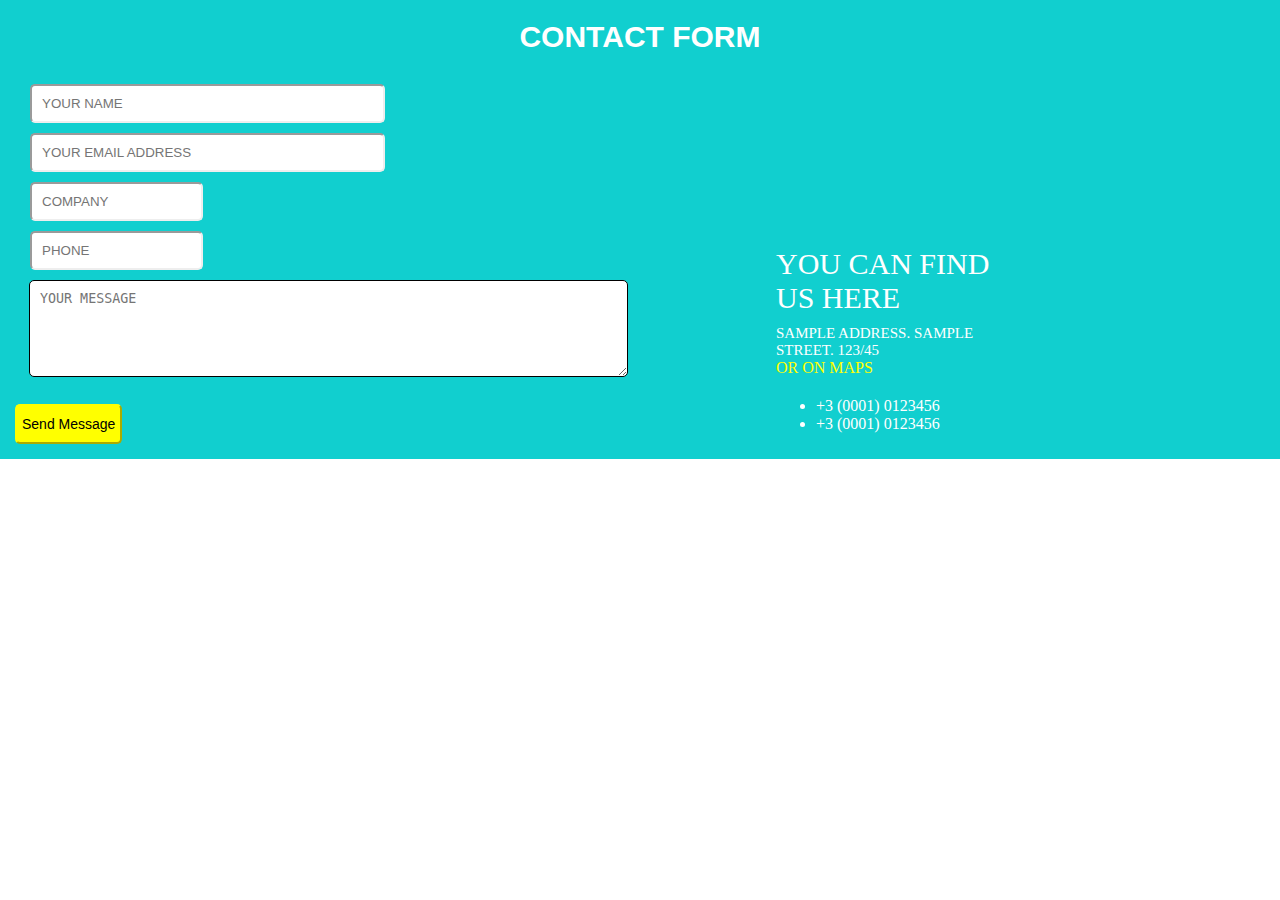
<file: Session 3/index.html>
<!DOCTYPE html>
<html lang="en">
<head>
    <meta charset="UTF-8">
    <meta name="viewport" content="width=device-width, initial-scale=1.0">
    <title>Contact Form</title>
    <link rel="stylesheet" href="Css/style.css">
</head>
<body>
    <section>
        <h2>Contact Form</h2>
        <div class="form">
            <form method="post" action="thank.html">
                <input class="full" type="text" placeholder="Your Name" name="fname">
                <input class="full" type="email" placeholder="Your email address" name="email">
                <input class="half" type="text" placeholder="company" name="company">
                <input class="half" placeholder="phone " type="tel" name="phone" maxlength="11" pattern="[0-9]{11}" title="Eleven digit code">
                <textarea name="message" id="message" placeholder="your message" cols="70" rows="5"></textarea>
                <div class="space"></div>
                <button type="submit">Send Message</button>
            </form>
        </div>
        <div class="distance"></div>
        <div class="details">
            <p class="header">you can find us here</p>
            <p>sample address. sample street. 123/45</p>
            <span>or on maps</span>
            <ul>
                <li>+3 (0001) 0123456</li>
                <li>+3 (0001) 0123456</li>
            </ul>
        </div>
    </section>
  
   
   
</body>
</html>
</file>
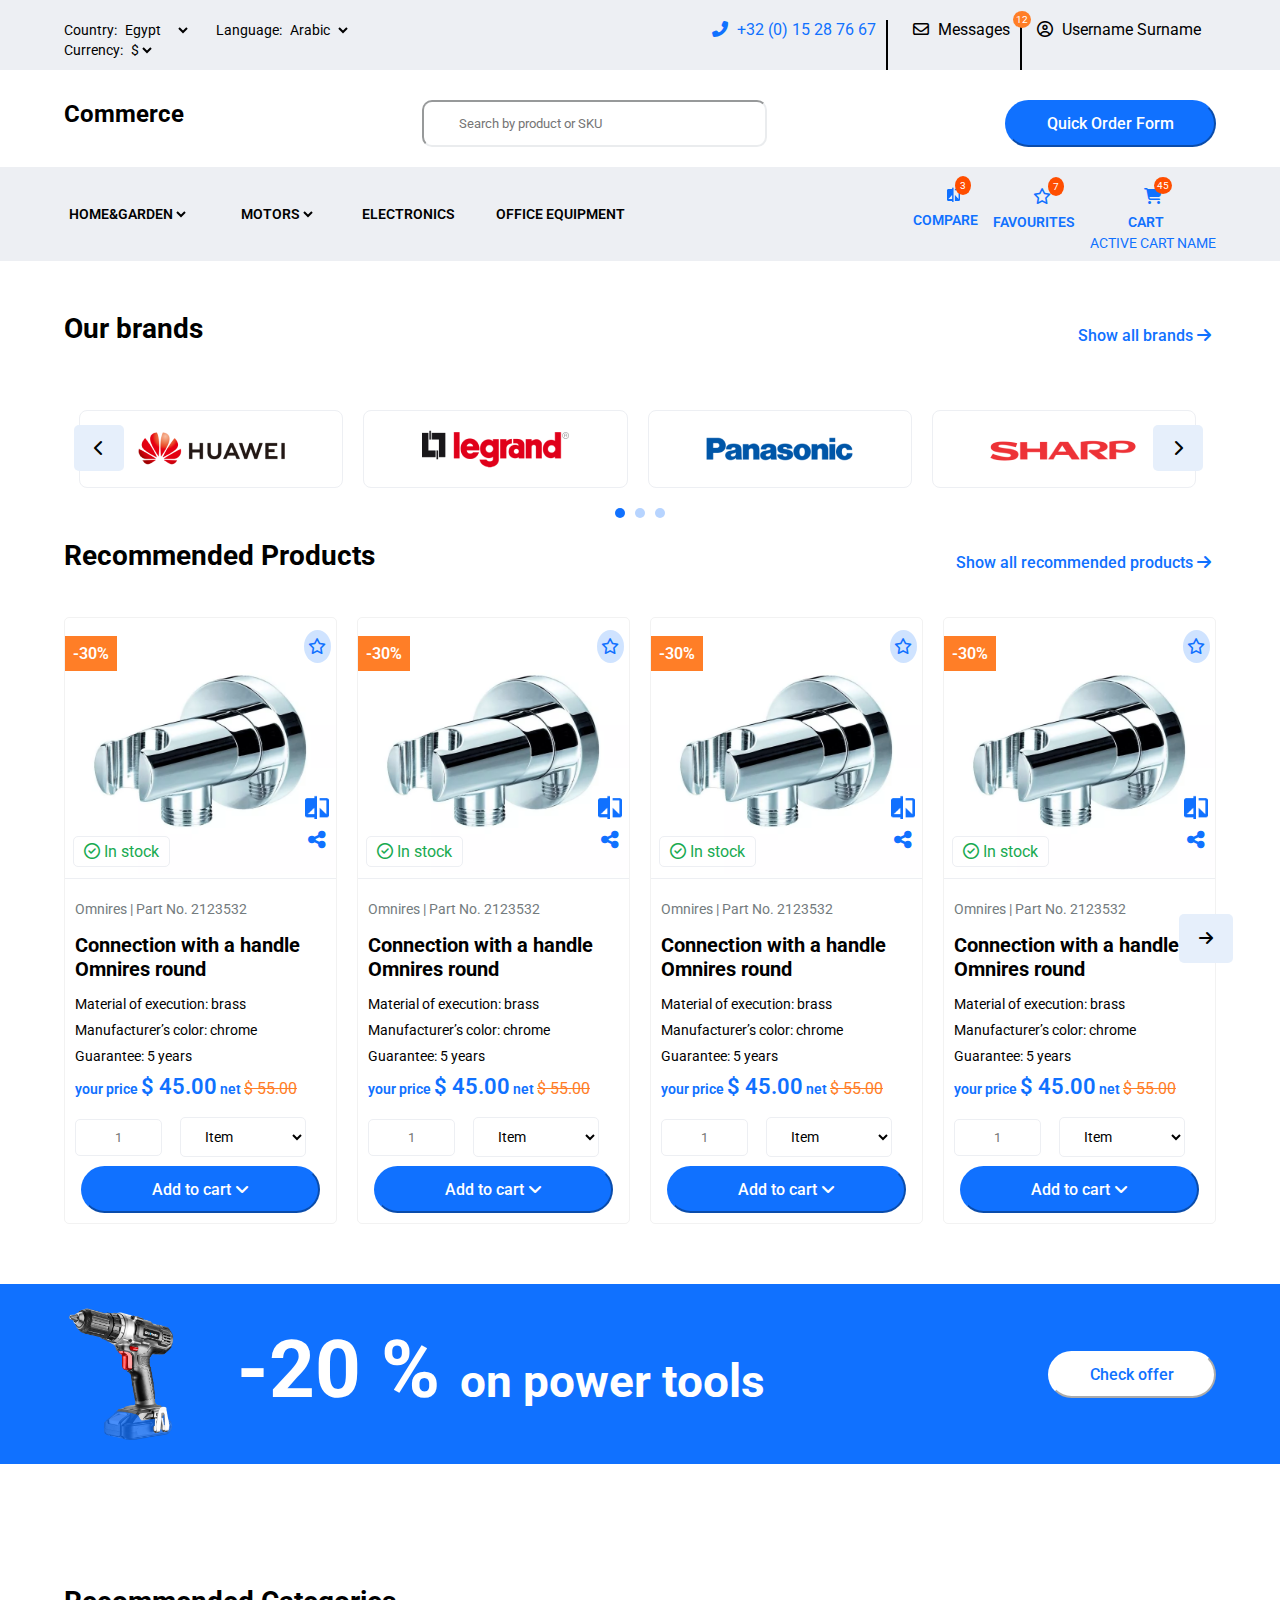
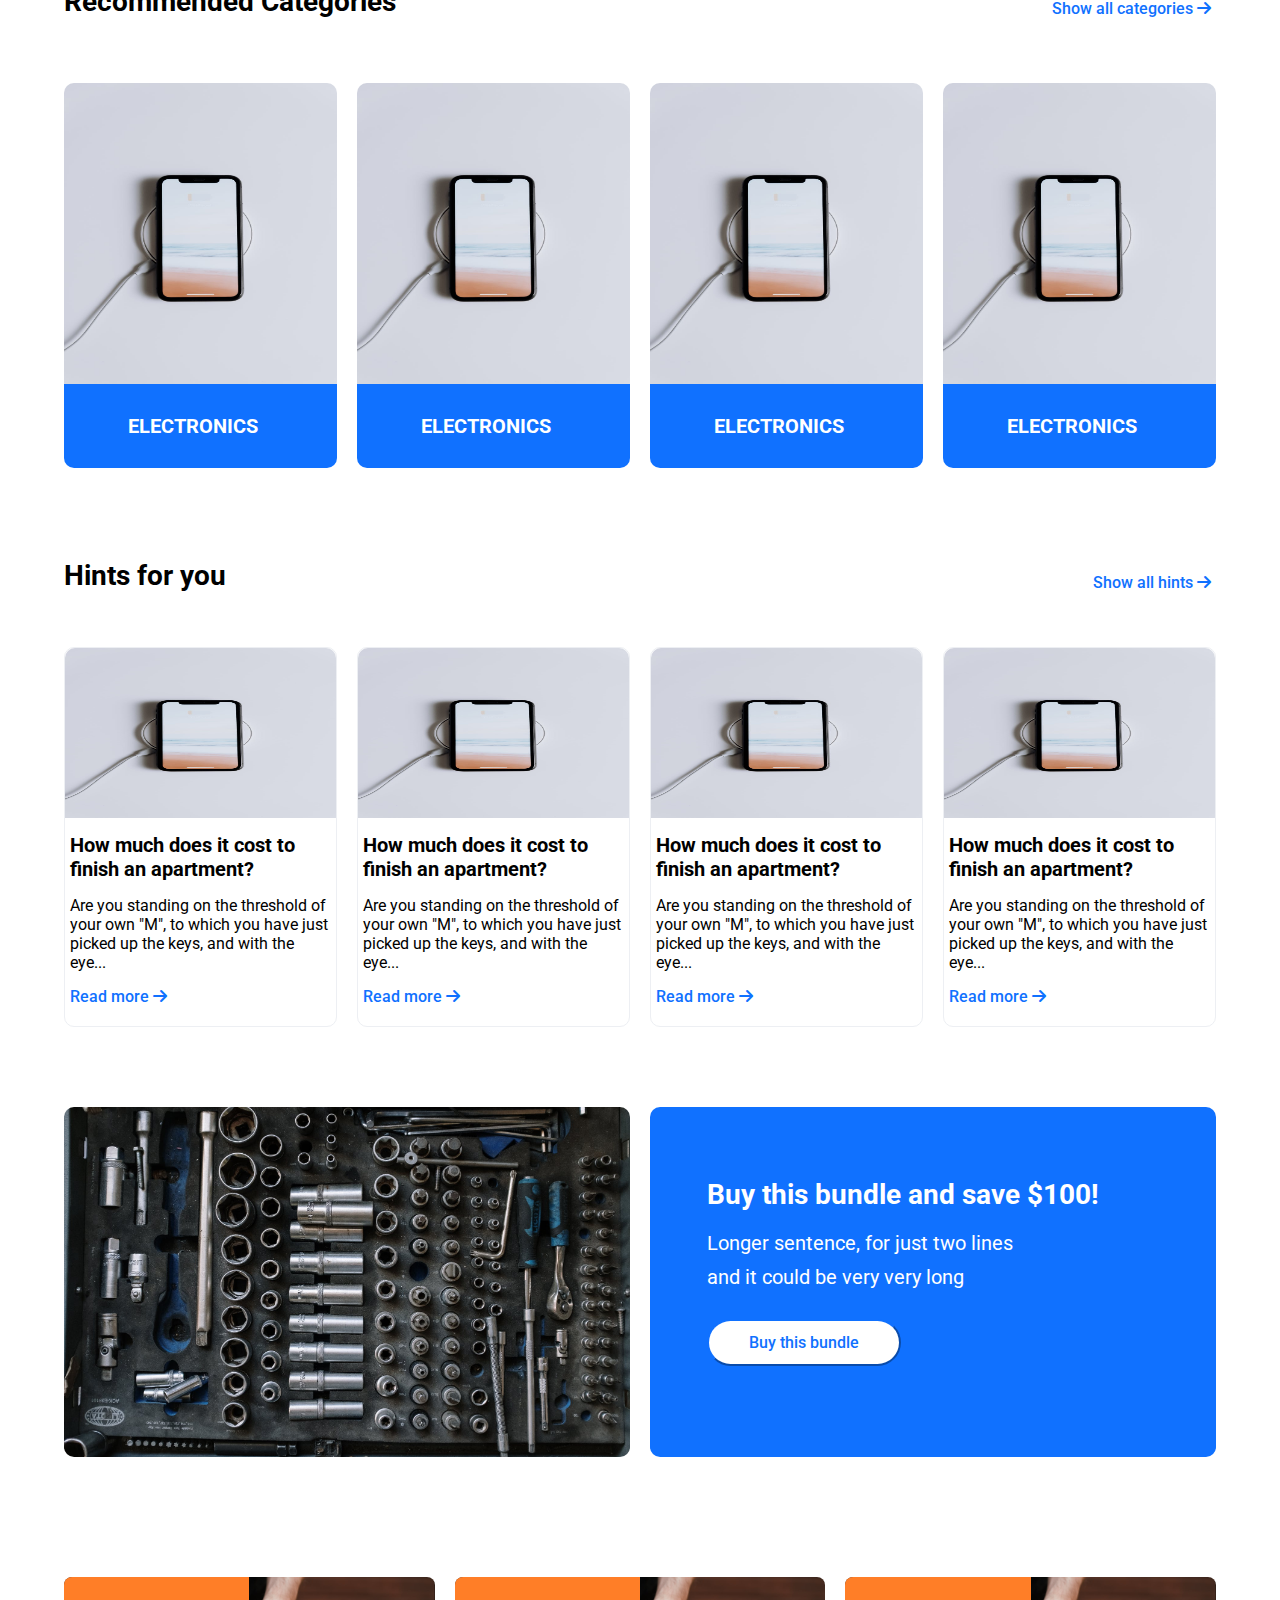
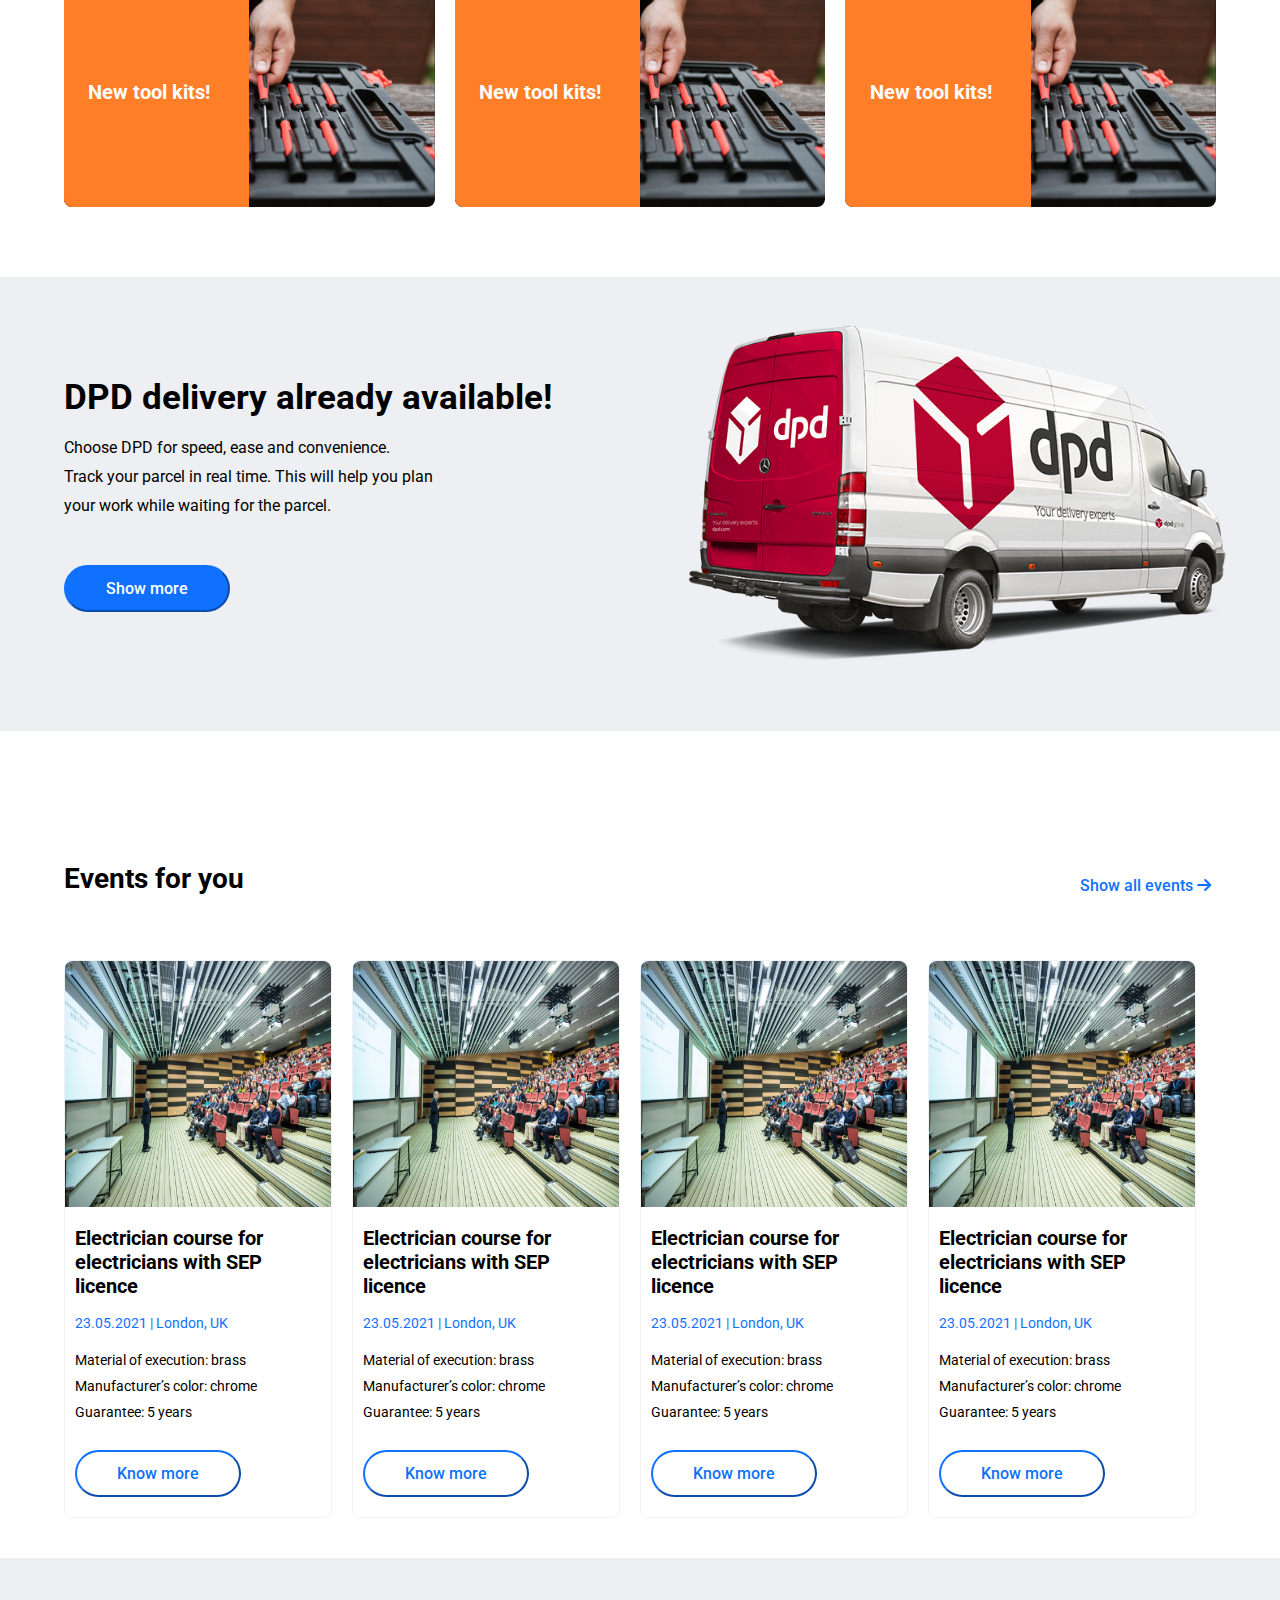
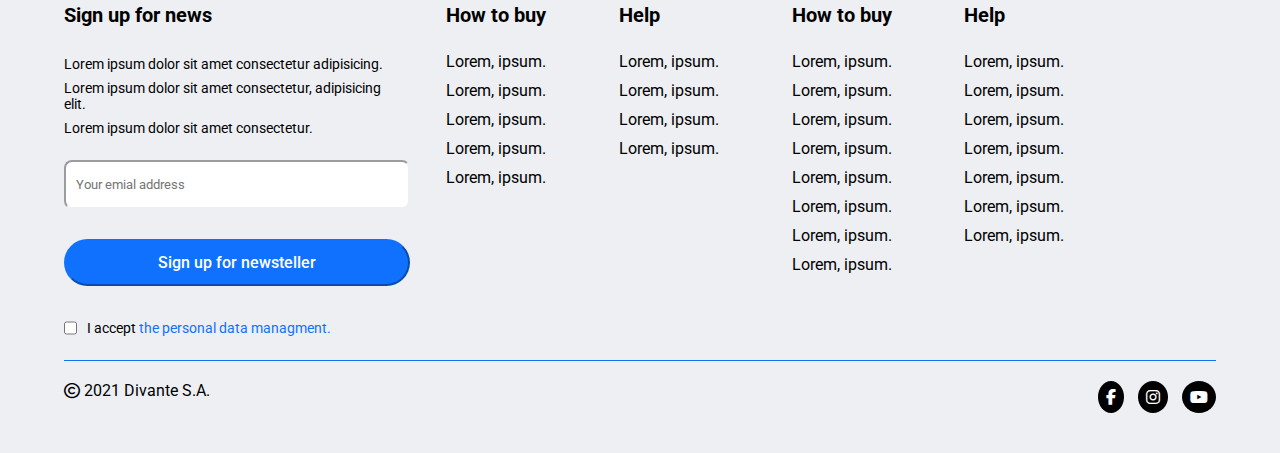
<file: Single Page task/index.html>
<!DOCTYPE html>
<html lang="en">

<head>
    <meta charset="UTF-8">
    <meta name="viewport" content="width=device-width, initial-scale=1.0">
    <title>Home Page</title>
    <link rel="preconnect" href="https://fonts.googleapis.com">
    <link rel="preconnect" href="https://fonts.gstatic.com" crossorigin>
    <link
        href="https://fonts.googleapis.com/css2?family=Ga+Maamli&family=Roboto:ital,wght@0,100;0,300;0,400;0,500;0,700;0,900;1,100;1,300;1,400;1,500;1,700;1,900&family=Satisfy&display=swap"
        rel="stylesheet">
    <link rel="stylesheet" href="Css/all.min.css">
    <link rel="stylesheet" href="Css/style.css">
</head>

<body>


    <div class="second-col pt-10">
        <div class="container pt-10 d-flex head">
            <div class="w-30 mb-10">
                <label>Country: </label>
                <select name="country">
                    <option value="Eg">Egypt</option>
                    <option value="Pl">Plastine</option>
                    <option value="Sw">Sweden</option>
                </select>
                <label>Language: </label>
                <select name="lang">
                    <option value="Ar">Arabic</option>
                    <option value="English">English</option>
                    <option value="It">Italian</option>
                </select>
                <label>Currency: </label>
                <select name="currency">
                    <option value="dollar">$</option>
                    <option value="euro">€ </option>
                    <option value="yen">¥</option>
                </select>
            </div>
            <div class="d-flex w-40">
                <p class="border-r px-10 phone"><i class="fa-solid fa-phone-flip mr-5"></i> +32 (0) 15 28 76 67</p>
                <p class="border-r px-10"><i class="fa-regular fa-envelope mr-5"></i> Messages</p>
                <p><i class="fa-regular fa-circle-user mr-5"></i> Username Surname</p>
            </div>
            <div class="messages">12</div>
        </div>
    </div>

    <div>
        <div class="container search d-flex mt-30">
            <h2>Commerce</h2>
            <input type="text" class="icon" value placeholder="Search by product or SKU">
            <button>Quick Order Form</button>
        </div>
    </div>
    <div class="mt-20 second-col categ ">
        <div class="container d-flex icons ">
            <div class="d-flex w-50  icons">
                <select class="fs-14" name="categories">
                    <option value="HG">HOME&GARDEN</option>
                    <option value="Pl">Plastine</option>
                    <option value="Sw">Sweden</option>
                </select>
                <select class="fs-14" name="MOTORS">
                    <option value="MT">MOTORS</option>
                    <option value="English">English</option>
                    <option value="It">Italian</option>
                </select>
                <p class="fs-14">ELECTRONICS</p>
                <p class="fs-14">OFFICE EQUIPMENT</p>
            </div>
            <div class="d-flex line pt-10">
                <div class="notifications pos-rel">
                    <img class="img-icon" src="Images/vector/compare@2x.png" alt="">
                    <p class="mt-10 fs-14">COMPARE</p>
                    <div class=" single">3</div>
                </div>
                <div class="notifications pos-rel">
                    <i class="fa-regular fa-star "></i>
                    <p class="mt-10 fs-14">FAVOURITES</p>
                    <div class=" single">7</div>
                </div>
                <div class="notifications pos-rel">
                    <i class="fa-solid fa-cart-shopping "></i>
                    <p class="mt-10 fs-14">CART</p>
                    <span>ACTIVE CART NAME</span>
                    <div class="messages">45</div>
                </div>
            </div>
        </div>
    </div>
    <div>
        <div class="container py-30">
            <div class="d-flex jc-sbt my-20">
                <h3>Our brands</h3>
                <a href="#">Show all brands <i class="fa-solid fa-arrow-right"></i></a>
            </div>
        </div>
    </div>

    <div>
        <div class="container brands">
            <div class=" d-flex jc-sbt ">
                <div class="logo ml-15">
                    <img src="Images/Brands/huawei.png" alt="">
                </div>
                <div class="logo">
                    <img src="Images/Brands/image (1).png" alt="">
                </div>
                <div class="logo">
                    <img src="Images/Brands/pansonic.png" alt="">
                </div>
                <div class="logo mr-20">
                    <img src="Images/Brands/sharp.png" alt="">
                </div>
            </div>
            <div class="d-flex my-20 slider-dots">
                <div class="selected-dot mr-10"></div>
                <div class="dot mr-10"></div>
                <div class="dot"></div>
            </div>
            <div><i class="fa-solid fa-chevron-left"></i></div>
            <div><i class="fa-solid fa-chevron-right"></i></div>
        </div>
    </div>

    <section class="my-20 cards-sec">
        <div class="container">
            <div class="d-flex jc-sbt my-20">
                <h3>Recommended Products</h3>
                <a href="#">Show all recommended products <i class="fa-solid fa-arrow-right"></i></a>
            </div>
            <div class="d-flex mt-30 ps-rel">
                <div class="w-25 product-card">
                    <div class="card-img"><img src="Images/Products/93ebef9e3367669a5098be1744fa3b0f.png" alt=""></div>
                    <div class="px-10">
                        <span class="card-note">Omnires | Part No. 2123532</span>
                        <h4>Connection with a handle <br> Omnires round</h4>
                        <p class="mb-10">Material of execution: brass</p>
                        <p class="mb-10">Manufacturer’s color: chrome</p>
                        <p class="mb-10">Guarantee: 5 years</p>
                        <p class="mb-10 price-text">your price <span class="price">$ 45.00</span> net <span
                                class="sale-price"> $ 55.00</span></p>
                        <div class="card-footer ">
                            <input type="text" placeholder="1">
                            <select name="country">
                                <option value="it">Item</option>
                                <option value="Pl">Plastine</option>
                                <option value="Sw">Sweden</option>
                            </select>
                        </div>
                        <div class="btn">
                            <button>Add to cart <i class="fa-solid fa-angle-down"></i></button>
                        </div>
                    </div>
                    <div class="sale-percentage">-30%</div>
                    <div class="star-icom"><i class="fa-regular fa-star"></i></div>
                    <div class="double-icons">
                        <img id="card-compare" src="Images/vector/compare@2x.png" alt="">
                        <i class="fa-solid fa-share-nodes py-20 fa-lg"></i>
                    </div>
                    <div class="stock-check"><i class="fa-regular fa-circle-check"></i> In stock</div>
                </div>
                <div class="w-25 product-card">
                    <div class="card-img"><img src="Images/Products/93ebef9e3367669a5098be1744fa3b0f.png" alt=""></div>
                    <div class="px-10">
                        <span class="card-note">Omnires | Part No. 2123532</span>
                        <h4>Connection with a handle <br> Omnires round</h4>
                        <p class="mb-10">Material of execution: brass</p>
                        <p class="mb-10">Manufacturer’s color: chrome</p>
                        <p class="mb-10">Guarantee: 5 years</p>
                        <p class="mb-10 price-text">your price <span class="price">$ 45.00</span> net <span
                                class="sale-price"> $ 55.00</span></p>
                        <div class="card-footer ">
                            <input type="text" placeholder="1">
                            <select name="country">
                                <option value="it">Item</option>
                                <option value="Pl">Plastine</option>
                                <option value="Sw">Sweden</option>
                            </select>
                        </div>
                        <div class="btn">
                            <button>Add to cart <i class="fa-solid fa-angle-down"></i></button>
                        </div>
                    </div>
                    <div class="sale-percentage">-30%</div>
                    <div class="star-icom"><i class="fa-regular fa-star"></i></div>
                    <div class="double-icons">
                        <img id="card-compare" src="Images/vector/compare@2x.png" alt="">
                        <i class="fa-solid fa-share-nodes py-20 fa-lg"></i>
                    </div>
                    <div class="stock-check"><i class="fa-regular fa-circle-check"></i> In stock</div>
                </div>
                <div class="w-25 product-card ">
                    <div class="card-img"><img src="Images/Products/93ebef9e3367669a5098be1744fa3b0f.png" alt=""></div>
                    <div class="px-10">
                        <span class="card-note">Omnires | Part No. 2123532</span>
                        <h4>Connection with a handle <br> Omnires round</h4>
                        <p class="mb-10">Material of execution: brass</p>
                        <p class="mb-10">Manufacturer’s color: chrome</p>
                        <p class="mb-10">Guarantee: 5 years</p>
                        <p class="mb-10 price-text">your price <span class="price">$ 45.00</span> net <span
                                class="sale-price"> $ 55.00</span></p>
                        <div class="card-footer ">
                            <input type="text" placeholder="1">
                            <select name="country">
                                <option value="it">Item</option>
                                <option value="Pl">Plastine</option>
                                <option value="Sw">Sweden</option>
                            </select>
                        </div>
                        <div class="btn">
                            <button>Add to cart <i class="fa-solid fa-angle-down"></i></button>
                        </div>
                    </div>
                    <div class="sale-percentage">-30%</div>
                    <div class="star-icom"><i class="fa-regular fa-star"></i></div>
                    <div class="double-icons">
                        <img id="card-compare" src="Images/vector/compare@2x.png" alt="">
                        <i class="fa-solid fa-share-nodes py-20 fa-lg"></i>
                    </div>
                    <div class="stock-check"><i class="fa-regular fa-circle-check"></i> In stock</div>
                </div>
                <div id="last" class="w-25 product-card ">
                    <div class="card-img"><img src="Images/Products/93ebef9e3367669a5098be1744fa3b0f.png" alt=""></div>
                    <div class="px-10">
                        <span class="card-note">Omnires | Part No. 2123532</span>
                        <h4>Connection with a handle <br> Omnires round</h4>
                        <p class="mb-10">Material of execution: brass</p>
                        <p class="mb-10">Manufacturer’s color: chrome</p>
                        <p class="mb-10">Guarantee: 5 years</p>
                        <p class="mb-10 price-text">your price <span class="price">$ 45.00</span> net <span
                                class="sale-price"> $ 55.00</span></p>
                        <div class="card-footer ">
                            <input type="text" placeholder="1">
                            <select name="country">
                                <option value="it">Item</option>
                                <option value="Pl">Plastine</option>
                                <option value="Sw">Sweden</option>
                            </select>
                        </div>
                        <div class="btn">
                            <button>Add to cart <i class="fa-solid fa-angle-down"></i></button>
                        </div>
                    </div>
                    <div class="sale-percentage">-30%</div>
                    <div class="star-icom"><i class="fa-regular fa-star"></i></div>
                    <div class="double-icons">
                        <img id="card-compare" src="Images/vector/compare@2x.png" alt="">
                        <i class="fa-solid fa-share-nodes py-20 fa-lg"></i>
                    </div>
                    <div class="stock-check"><i class="fa-regular fa-circle-check"></i> In stock</div>
                </div>
                <div class="scroll-btn"><i class="fa-solid fa-arrow-right"></i></div>
            </div>
        </div>
    </section>

    <div class="offer-back">
        <div class="container d-flex offer">
            <div class="tool d-flex">
                <img src="Images/vector/2f76f6d41a7a5d0139b58cd37f50d935.png" alt="">
                <p><span>-20 % </span> on power tools</p>
            </div>
            <div>
                <button>Check offer</button>
            </div>
        </div>
    </div>

    <section class="py-20">
        <div class="container py-30">
            <div class="d-flex jc-sbt my-20 py-30">
                <h3>Recommended Categories</h3>
                <a href="#">Show all categories <i class="fa-solid fa-arrow-right"></i></a>
            </div>
            <div class="d-flex">
                <div class="categories-card w-25 mr-20">
                    <div>
                        <img src="Images/vector/3b9aa9f1e13fd7bb842f7b1dea065ce9.jpg" alt="">
                    </div>
                    <div class="categories-title ">
                        <p>ELECTRONICS</p>
                    </div>
                </div>

                <div class=" categories-card w-25 mr-20">
                    <div>
                        <img src="Images/vector/3b9aa9f1e13fd7bb842f7b1dea065ce9.jpg" alt="">
                    </div>
                    <div class="categories-title">
                        <p>ELECTRONICS</p>
                    </div>
                </div>
                <div class=" categories-card w-25 mr-20">
                    <div>
                        <img src="Images/vector/3b9aa9f1e13fd7bb842f7b1dea065ce9.jpg" alt="">
                    </div>
                    <div class="categories-title">
                        <p>ELECTRONICS</p>
                    </div>
                </div>
                <div class="categories-card w-25">
                    <div>
                        <img src="Images/vector/3b9aa9f1e13fd7bb842f7b1dea065ce9.jpg" alt="">
                    </div>
                    <div class="categories-title">
                        <p>ELECTRONICS</p>
                    </div>
                </div>
            </div>
        </div>
    </section>

    <section>
        <div class="container">
            <div class="d-flex jc-sbt my-20 py-20">
                <h3>Hints for you</h3>
                <a href="#">Show all hints <i class="fa-solid fa-arrow-right"></i></a>
            </div>
            <div class="d-flex">
                <div class="hints-card w-25 mr-20">
                    <div>
                        <img src="Images/vector/3b9aa9f1e13fd7bb842f7b1dea065ce9.jpg" alt="">
                    </div>
                    <div class="hints-title ">
                        <h4>How much does it cost to <br> finish an apartment?</h4>
                        <p>Are you standing on the threshold of your own "M", to which you have just picked up the keys,
                            and with the eye...</p>
                        <a href="#">Read more <i class="fa-solid fa-arrow-right"></i></a>
                    </div>
                </div>

                <div class=" hints-card w-25 mr-20">
                    <div>
                        <img src="Images/vector/3b9aa9f1e13fd7bb842f7b1dea065ce9.jpg" alt="">
                    </div>
                    <div class="hints-title">
                        <h4>How much does it cost to <br> finish an apartment?</h4>
                        <p>Are you standing on the threshold of your own "M", to which you have just picked up the keys,
                            and with the eye...</p>
                        <a href="#">Read more <i class="fa-solid fa-arrow-right"></i></a>
                    </div>
                </div>
                <div class=" hints-card w-25 mr-20">
                    <div>
                        <img src="Images/vector/3b9aa9f1e13fd7bb842f7b1dea065ce9.jpg" alt="">
                    </div>
                    <div class="hints-title">
                        <h4>How much does it cost to <br> finish an apartment?</h4>
                        <p>Are you standing on the threshold of your own "M", to which you have just picked up the keys,
                            and with the eye...</p>
                        <a href="#">Read more <i class="fa-solid fa-arrow-right"></i></a>
                    </div>
                </div>
                <div class="hints-card w-25">
                    <div>
                        <img src="Images/vector/3b9aa9f1e13fd7bb842f7b1dea065ce9.jpg" alt="">
                    </div>
                    <div class="hints-title">
                        <h4>How much does it cost to <br> finish an apartment?</h4>
                        <p>Are you standing on the threshold of your own "M", to which you have just picked up the keys,
                            and with the eye...</p>
                        <a href="#">Read more <i class="fa-solid fa-arrow-right"></i></a>
                    </div>
                </div>
            </div>
        </div>

    </section>

    <div class="py-30">
        <div class="container d-flex py-30">
            <div class="first-half w-50">
            </div>
            <div class="sec-half w-50">
                <div class="box">
                    <h4>Buy this bundle and save $100!</h4>
                    <p>Longer sentence, for just two lines </p>
                    <p>and it could be very very long</p>
                    <button>Buy this bundle</button>
                </div>
            </div>
        </div>
    </div>
    <div>
        <div class="container d-flex py-30">
            <div class="w-33 one">
                <div class="w-50 two d-flex">
                    <p>New tool kits!</p>
                </div>
            </div>
            <div class="w-33 one">
                <div class="w-50 two d-flex">
                    <p>New tool kits!</p>
                </div>
            </div>
            <div id="end" class="w-33 one">
                <div class="w-50 two d-flex">
                    <p>New tool kits!</p>
                </div>
            </div>
        </div>
    </div>

    <div class="delivery-back my-40">
        <div class="container d-flex ">
            <div class="w-50 delivery-txt">
                <h4>DPD delivery already available!</h4>
                <p class="mb-10">Choose DPD for speed, ease and convenience. </p>
                <p class="mb-10">Track your parcel in real time. This will help you plan </p>
                <p class="mb-10">your work while waiting for the parcel.</p>
                <button class="my-40">Show more</button>
            </div>
            <div class="w-50 van-img">
                <img src="Images/vector/van.png" alt="">
            </div>
        </div>
    </div>
    <section class="py-20">
        <div class="container py-20">
            <div class="d-flex jc-sbt my-20 py-30">
                <h3>Events for you</h3>
                <a href="#">Show all events <i class="fa-solid fa-arrow-right"></i></a>
            </div>
            <div class="d-flex">
                <div class="w-25 event-card product-card">
                    <div class="event-img"><img src="Images/vector/events.jpg" alt=""></div>
                    <div class="px-10">
                        <h4>Electrician course for <br> electricians with SEP licence</h4>
                        <span class="events-note ">23.05.2021 | London, UK</span>
                        <p class="mb-10 mt-20">Material of execution: brass</p>
                        <p class="mb-10">Manufacturer’s color: chrome</p>
                        <p class="mb-10">Guarantee: 5 years</p>
                        <div class="events-btn">
                            <button>Know more</button>
                        </div>
                    </div>

                </div>
                <div class="w-25 event-card product-card">
                    <div class="event-img"><img src="Images/vector/events.jpg" alt=""></div>
                    <div class="px-10">
                        <h4>Electrician course for <br> electricians with SEP licence</h4>
                        <span class="events-note ">23.05.2021 | London, UK</span>
                        <p class="mb-10 mt-20">Material of execution: brass</p>
                        <p class="mb-10">Manufacturer’s color: chrome</p>
                        <p class="mb-10">Guarantee: 5 years</p>
                        <div class="events-btn">
                            <button>Know more</button>
                        </div>
                    </div>

                </div>
                <div class="w-25 event-card product-card">
                    <div class="event-img"><img src="Images/vector/events.jpg" alt=""></div>
                    <div class="px-10">
                        <h4>Electrician course for <br> electricians with SEP licence</h4>
                        <span class="events-note ">23.05.2021 | London, UK</span>
                        <p class="mb-10 mt-20">Material of execution: brass</p>
                        <p class="mb-10">Manufacturer’s color: chrome</p>
                        <p class="mb-10">Guarantee: 5 years</p>
                        <div class="events-btn">
                            <button>Know more</button>
                        </div>
                    </div>

                </div>
                <div class="w-25 event-card product-card">
                    <div class="event-img"><img src="Images/vector/events.jpg" alt=""></div>
                    <div class="px-10">
                        <h4>Electrician course for <br> electricians with SEP licence</h4>
                        <span class="events-note ">23.05.2021 | London, UK</span>
                        <p class="mb-10 mt-20">Material of execution: brass</p>
                        <p class="mb-10">Manufacturer’s color: chrome</p>
                        <p class="mb-10">Guarantee: 5 years</p>
                        <div class="events-btn">
                            <button>Know more</button>
                        </div>
                    </div>

                </div>


            </div>
        </div>


    </section>
    <footer class="py-20">
        <div class="container">
            <div class=" d-flex cont">
                <div class="w-30 signup">
                    <h5>Sign up for news</h5>
                    <p>Lorem ipsum dolor sit amet consectetur adipisicing.</p>
                    <p>Lorem ipsum dolor sit amet consectetur, adipisicing elit.</p>
                    <p>Lorem ipsum dolor sit amet consectetur.</p>
                    <input class="email" type="email" name="email" placeholder="Your emial address">
                    <button>Sign up for newsteller</button>
                    <div class="agreement">
                        <input class="mt-20" type="checkbox">
                        <p> I accept <span>the personal data managment.</span></p>
                    </div>
                </div>
                <div class="w-30 d-flex how-to-buy">
                    <div>
                        <h5>How to buy</h5>
                        <ul>
                            <li class="mb-10">Lorem, ipsum.</li>
                            <li class="mb-10">Lorem, ipsum.</li>
                            <li class="mb-10">Lorem, ipsum.</li>
                            <li class="mb-10">Lorem, ipsum.</li>
                            <li class="mb-10">Lorem, ipsum.</li>
                        </ul>
                    </div>
                    <div>
                        <h5>Help</h5>
                        <ul>
                            <li class="mb-10">Lorem, ipsum.</li>
                            <li class="mb-10">Lorem, ipsum.</li>
                            <li class="mb-10">Lorem, ipsum.</li>
                            <li class="mb-10">Lorem, ipsum.</li>
                        </ul>
                    </div>
                </div>
                <div class="w-30 d-flex how-to-buy">
                    <div>
                        <h5>How to buy</h5>
                        <ul>
                            <li class="mb-10">Lorem, ipsum.</li>
                            <li class="mb-10">Lorem, ipsum.</li>
                            <li class="mb-10">Lorem, ipsum.</li>
                            <li class="mb-10">Lorem, ipsum.</li>
                            <li class="mb-10">Lorem, ipsum.</li>
                            <li class="mb-10">Lorem, ipsum.</li>
                            <li class="mb-10">Lorem, ipsum.</li>
                            <li class="mb-10">Lorem, ipsum.</li>
                        </ul>
                    </div>
                    <div>
                        <h5>Help</h5>
                        <ul>
                            <li class="mb-10">Lorem, ipsum.</li>
                            <li class="mb-10">Lorem, ipsum.</li>
                            <li class="mb-10">Lorem, ipsum.</li>
                            <li class="mb-10">Lorem, ipsum.</li>
                            <li class="mb-10">Lorem, ipsum.</li>
                            <li class="mb-10">Lorem, ipsum.</li>
                            <li class="mb-10">Lorem, ipsum.</li>
                        </ul>
                    </div>
                </div>
            </div>
            <div class="d-flex social-copy">
                <p><i class="fa-regular fa-copyright"></i> 2021 Divante S.A.</p>
                <div class="social-icons">
                    <i class="fa-brands fa-facebook-f mr-10"></i>
                    <i class="fa-brands fa-instagram mr-10"></i>
                    <i class="fa-brands fa-youtube"></i>
                </div>
            </div>
        </div>
    </footer>
</body>

</html>
</file>
<file: Session 3/Css/style.css>
*{
    margin: 0%;
}
section{
    background-color: rgb(17, 207, 207);
}
h2{
    padding: 20px;
    text-align: center;
    color: white;
    font-weight: bold;
    text-transform: uppercase;
    font-size: 30px;
    font-family: 'Franklin Gothic Medium', 'Arial Narrow', Arial, sans-serif;
}
.form{
    width: 30%;
    display: inline-block;
}
.full{
    width: 91%;
    margin-bottom: 10px;
    margin-left: 20px;
    padding: 10px;
    text-transform: uppercase;
    border-color: inherit;
    border-radius: 5px;
}
.half {
    width: 41%;
    margin-bottom: 10px;
    margin-left: 20px;
    padding: 10px;
    text-transform: uppercase;
    border-color: inherit;
    border-radius: 5px;
}
form{
    padding: 10px;
}
textarea{
    text-transform: uppercase;
    border-color: inherit;
    border-radius: 5px;
    margin-left: 19px;
    padding: 10px;
}
button{
    background-color: yellow; /* Green */
    border-radius: 5px;
    border-color: yellow;
    color: black;
    padding: 10px 5px;
    text-align: center;
    font-size: 14px;
    margin: 5px;
    cursor: pointer;
}
.space{
    width: 77.5%;
    height: 10px;
    display: inline-block;
}
.details{
    width: 20%;
    display: inline-block;
    padding-bottom: 20px;
}
.distance
{
    width: 30%;
    height: 10px;
    display: inline-block;
}
.header{
    font-size: 30px;
    text-transform: uppercase;
    padding-bottom: 10px;
    color: white;
}
p{
    font-size: 15px;
    text-transform: uppercase;
    color: white;
}
span{
    text-transform: uppercase;
    color: yellow;
    
}
ul{
    color: white;
    margin-top: 20px;
}
</file>
<file: Single Page task/Css/style.css>
* {
    box-sizing: border-box;
    margin: 0%;
    padding: 0%;
    font-family: "Roboto", sans-serif;
}

:root {
    --secondary: #EDEFF3;
    --blue: rgb(16, 113, 255);
    --orange: rgb(255, 126, 39);
}
.d-block{
    display: block;
}
.pos-rel{
    position: relative;
}
.fs-14 {
    font-size: 14px;
    font-weight: 600;
}
.container {
    width: 90%;
    margin: auto;

}
.ps-rel{
    position: relative;
}
.d-flex {
    display: flex;
}

.py-30 {
    padding: 30px 0;
}
.py-20 {
    padding: 20px 0;
}
.pt-10{
    padding-top: 10px;
}
.mr-5 {
    margin-right: 5px;
}
.mr-10{
    margin-right: 10px;
}
.mr-15{
    margin-right: 15px;
}
.mr-20{
    margin-right: 20px;
}
.ml-15{
    margin-left: 15px;
}
.mt-10{
    margin-top: 10px;
}
.mb-5{
    margin-top: 5px;
}
.mt-30 {
    margin-top: 30px;
}
.mb-10{
    margin-bottom: 10px;
}

.mt-20 {
    margin-top: 20px;
}
.my-20{
    margin: 20px 0;
}
.my-40{
    margin: 40px 0;
}
.px-10 {
    padding: 0 10px;
}

.border-r {
    border-right: 2px solid black;
}

.w-10 {
    width: 10%;
}

.w-5 {
    width: 6%;
}
.w-25{
    width: 25%;
}
.w-30 {
    width: 30%;
}
.w-33{
    width: 33.333%;
}
.w-50 {
    width: 50%;
}
.jc-sbt{
    justify-content: space-between
}
select {
    background-color: var(--secondary);
    border-color: var(--secondary);
    font-size: 14px;
    outline: none;
    margin-right: 20px;
    line-height: 23.8px;
}

label {
    font-size: 14px;
}

p {
    margin-right: 15px;
}

.head {
    justify-content: space-between;
    position: relative;
}

.phone {
    color: var(--blue);
}

.messages {
    background-color: var(--orange);
    position: absolute;
    border-radius: 50%;
    padding: 3px 3px;
    font-size: 10px;
    color: white;
    right: 16.1%;
    top: 1%;
}

.icon {
    background: url("https://img.icons8.com/ios7/600/228BE6/search.png") no-repeat left;
    background-size: 20px;
    background-position: 10px;
    padding: 10px 35px;
    width: 30%;
    border-radius: 10px;
    border-color: #EAECEE;
}

button {
    background-color: var(--blue);
    color: white;
    font-size: 16px;
    border-color: var(--blue);
    padding: 12px 40px;
    border-radius: 30px;
    font-weight: 500;
}

.search {
    justify-content: space-between;
}

.second-col {
    background-color: var(--secondary);
}

.icons {
    justify-content: space-between;
    align-items: center;
}


.categ {
    padding: 10px 0;
}

.notifications{
    display: flex;
    flex-direction: column;
    justify-content: center;
    align-items: center;
    color: var(--blue);
}
span{
    font-size: 14px;
    font-weight: 400;
    margin-top: 5px;
}
.img-icon{
    width: 13px;
    height: 15px;
}
.line{
    align-items: baseline;
}
.single{
    background-color: rgb(255, 78, 0);
    position: absolute;
    border-radius: 50%;
    padding: 4px 5px;
    font-size: 10px;
    color: white;
    top: -26%;
    right: 27%;
}
.notifications .messages{
    top: -18%;
    right: 35%;
    background-color: rgb(255, 78, 0);
}
h3{
    font-weight: 700;
    font-size: 28px;
    line-height: 36.4px;
}
a{
    text-decoration: none;
    color: var(--blue);
    font-weight: 500;
}
.logo{
    border: solid 1px var(--secondary);
    width: 25%;
    padding: 10px 48px;
    border-radius: 8px;
    display: flex;
    justify-content: center;
    margin-right: 20px;
}

.selected-dot{
    width: 10px;
    height: 10px;
    background-color: var(--blue);
    border-radius: 50%;
}
.dot{
    width: 10px;
    height: 10px;
    background-color: rgb(16, 113, 255,0.3);
    border-radius: 50%;
}
.slider-dots{
    justify-content: center;
}
.brands{
    position: relative;
}
.fa-chevron-left ,.fa-chevron-right{
    padding: 15px 20px;
    background-color: rgb(230, 239, 251);
    border-radius: 5px;
    position: absolute;
}

.fa-chevron-right{
    right: 1.1%;
    top: 14%;
    margin-left: 50px;
}
.fa-chevron-left{
    left: 0.9%;
    top: 14%;
    margin-right: 10px;
}
.cards-sec{
    padding-bottom: 40px;
}
.product-card img{
    width: 100%;
    height: 246px;
}
.product-card{
    border: rgb(128, 128, 128, 0.1) 1px solid ;   
    border-radius: 5px; 
    padding: 10px 10px;
    margin-right: 20px;
}
.card-footer{
    display: flex;
    justify-content: baseline;
    align-items: baseline;
}
.card-footer input{
    width: 40%;
    padding: 10px 20px;
    text-align: center;
    margin: 10px 0;
    border-radius: 5px;
    border: var(--secondary) 1px solid;
}
.card-footer select{
    width: 60%;
    padding:0px 20px;
    border-radius: 5px;
    margin-left: 18px;
    background-color: white;
    height: 40px;
}
.card-note{
    color: rgb(115, 123, 125);
    font-size: 14px;
    
}
.product-card h4{
    margin: 15px 0;
    font-weight: 700;
    font-size: 20px;
}
.product-card{
    position: relative;
    padding: 10px 0;
}
.product-card p{
    font-size: 14px;
}
.price-text{
    font-weight: 600;
    color: var(--blue);
}
.price{
    font-size: 22px;
    font-weight: 600;
}
.sale-price{
    color: var(--orange);
    font-size: 16px;
    text-decoration: line-through;
}
.btn button{
    text-align: center;
    width: 95%;
}
.btn{
    display: flex;
    justify-content: center;
}
#card-compare{
    width: 24px;
    height: 24px;
}
.sale-percentage{
    width: 52px;
    background-color: var(--orange);
    text-align: center;
    padding: 8px 0;
    color: white;
    font-weight: 600;
    position:absolute;
    top: 3%;
    left: 0;
}
.star-icom{
    color: var(--blue);
    background-color: rgb(16, 113, 255 , 0.2);
    border-radius: 50%;
    text-align: center;
    width: 10%;
    padding: 7px 2px;
    position: absolute;
    top: 2%;
    right: 2%;
}
.double-icons{
    display: flex;
    width: 10%;
    justify-content: center;
    align-items: center;
    flex-direction: column;
    color: var(--blue);
    position: absolute;
    bottom: 60%;
    right: 2%;
}
.stock-check{
    color: rgb(25, 170, 81);
    position: absolute;
    top: 36%;
    left: 3%;
    border: 1px var(--secondary) solid;
    border-radius: 5px;
    padding: 5px 10px;
}
.card-img{
    border-bottom: 1px var(--secondary) solid;
    margin-bottom: 20px;
}
#last{
    margin-right: 0px;
}
.scroll-btn{
    position: absolute;
    right: -1.5%;
    top: 49%;
    padding: 15px 20px;
    background-color: rgb(230, 239, 251);
    border-radius: 5px;
}
.tool img{
    width: 113px;
    height: 140px;
    margin-right: 20px;
}
.tool{
    align-items: center;
}
.offer{
    align-items: center;
    justify-content: space-between;
}
.tool span{
    font-size: 80px;
    font-weight: 700;
    line-height: 60px;
}
.tool p{
    font-size: 46px;
    font-weight: 700;
    margin-left: 40px;
    color: white;
    
}
.offer-back{
    background-color: var(--blue);
    margin: 20px 0;
    padding: 20px 0;
}
.offer-back button{
    background-color: white;
    color: var(--blue);
    border-color: white;
    font-weight: 500;
}
.categories-card img{
    width: 100%;
    height: 301px;
    display: block;
    border-top-left-radius: 10px;
    border-top-right-radius: 10px;
}
.categories-title{
    font-size: 20px;
    font-weight: 700;
    color: white;
    background-color: var(--blue);
    text-align: center;
    padding: 30px 20px;
    border-bottom-left-radius: 10px;
    border-bottom-right-radius: 10px;
}
.hints-card img{
    width: 100%;
    height: 170px;
    display: block;
    border-top-left-radius: 10px;
    border-top-right-radius: 10px;
}
.hints-card h4{
    font-size: 20px ;
    font-weight: 700;
    margin: 15px 5px;
}
.hints-card p,a{
    
    margin: 15px 5px;
}
.hints-card{
    padding-bottom: 20px;
    border: var(--secondary) 1px solid;
    border-radius: 10px;
    margin-bottom: 20px;
}
.first-half{
    background-image: url(../Images/vector/36fa417205e2ae437a155d2ad8d46c3c.jpg);
    width: 100%;
    height: 350px;
    width: 50%;
    background-size: cover;
    background-position: 100% 100%;
    margin-bottom: 30px;
    border-radius: 10px;
    margin-right: 20px;
}
.sec-half{
    color: white;
    background-color: var(--blue);
    height: 350px;
    border-radius: 10px;
    display: flex;
    justify-content: center;
    align-items: center;

}
.sec-half h4{
    font-size: 28px;
    font-weight: 700;
    padding-bottom: 20px;
}
.sec-half p{
    padding-bottom: 10px;
    font-size: 20px;
}
.sec-half button{
    background-color: white;
    color: var(--blue);
    margin: 20px 0;
}
.box{
    width: 80%;
}
.one{
    height: 230px;
    background-image: url(../Images/vector/075a682ec644aa50d1591400b3ba1561.jpg);
    background-size: contain;
    background-position: 100% 100%;
    border-radius: 8px;
    margin-right: 20px;
}
.two{
    background-color: var(--orange);
    height: 100%;
    border-top-left-radius: 8px;
    border-bottom-left-radius: 8px;
    justify-content: center;
    align-items: center;
    color: white;
    font-weight: 700;
    font-size: 20px;
}
#end{
    margin-right: 0%;
}
.delivery-txt h4{
    font-size: 35px;
    font-weight: 700px;
    margin-bottom: 20px;
    padding-top: 20px;
}
.van-img img{
    width: 650px;
    height: 450px;
}
.delivery-back{
    background-color: var(--secondary);
}
.delivery-back .container{
    align-items: center;
    width: 90%;
}
.events-btn button{
    background-color: white;
    color: var(--blue);
    border-color: var(--blue);
    margin: 20px 0;
}
.events-note {
    color: var(--blue);
}
.event-card{
    padding: 0 ;
    border-radius: 8px;
}
.event-card img{
    border-top-right-radius: 8px;
    border-top-left-radius: 8px;
}
.event-img{
    border-bottom: none;
}
.signup h5{
    font-size: 20px;
    font-weight: 700;
    padding: 25px 0;
}
.signup .email{
    width: 100%;
    padding: 15px 10px;
    margin: 20px 0;
    border-radius: 8px;
    border-color: var(--secondary);
}
.signup button{
    width: 100%;
    margin: 10px 0;
}
.signup p{
    padding: 4px 0;
    font-size: 14px;
}
.agreement {
    display: flex;

}
.agreement span{
    color: var(--blue);
}
.agreement p{
    margin-top: 20px;
    margin-left: 10px;
}
footer{
    background-color: var(--secondary);
}
footer .cont{
    align-items: baseline;
    border-bottom: 1px var(--blue) solid;
    padding-bottom: 20px;
}
ul{
    list-style: none;
}
.how-to-buy{
    justify-content: space-around;
}
.how-to-buy h5{
    font-size: 20px;
    font-weight: 700;
    padding: 25px 0;   
}
.social-copy{
    justify-content: space-between;
    padding: 20px 0;
}
.social-icons i{
    color: white;
    background-color: black;
    border-radius: 50%;
    padding: 8px 8px;
}
</file>
